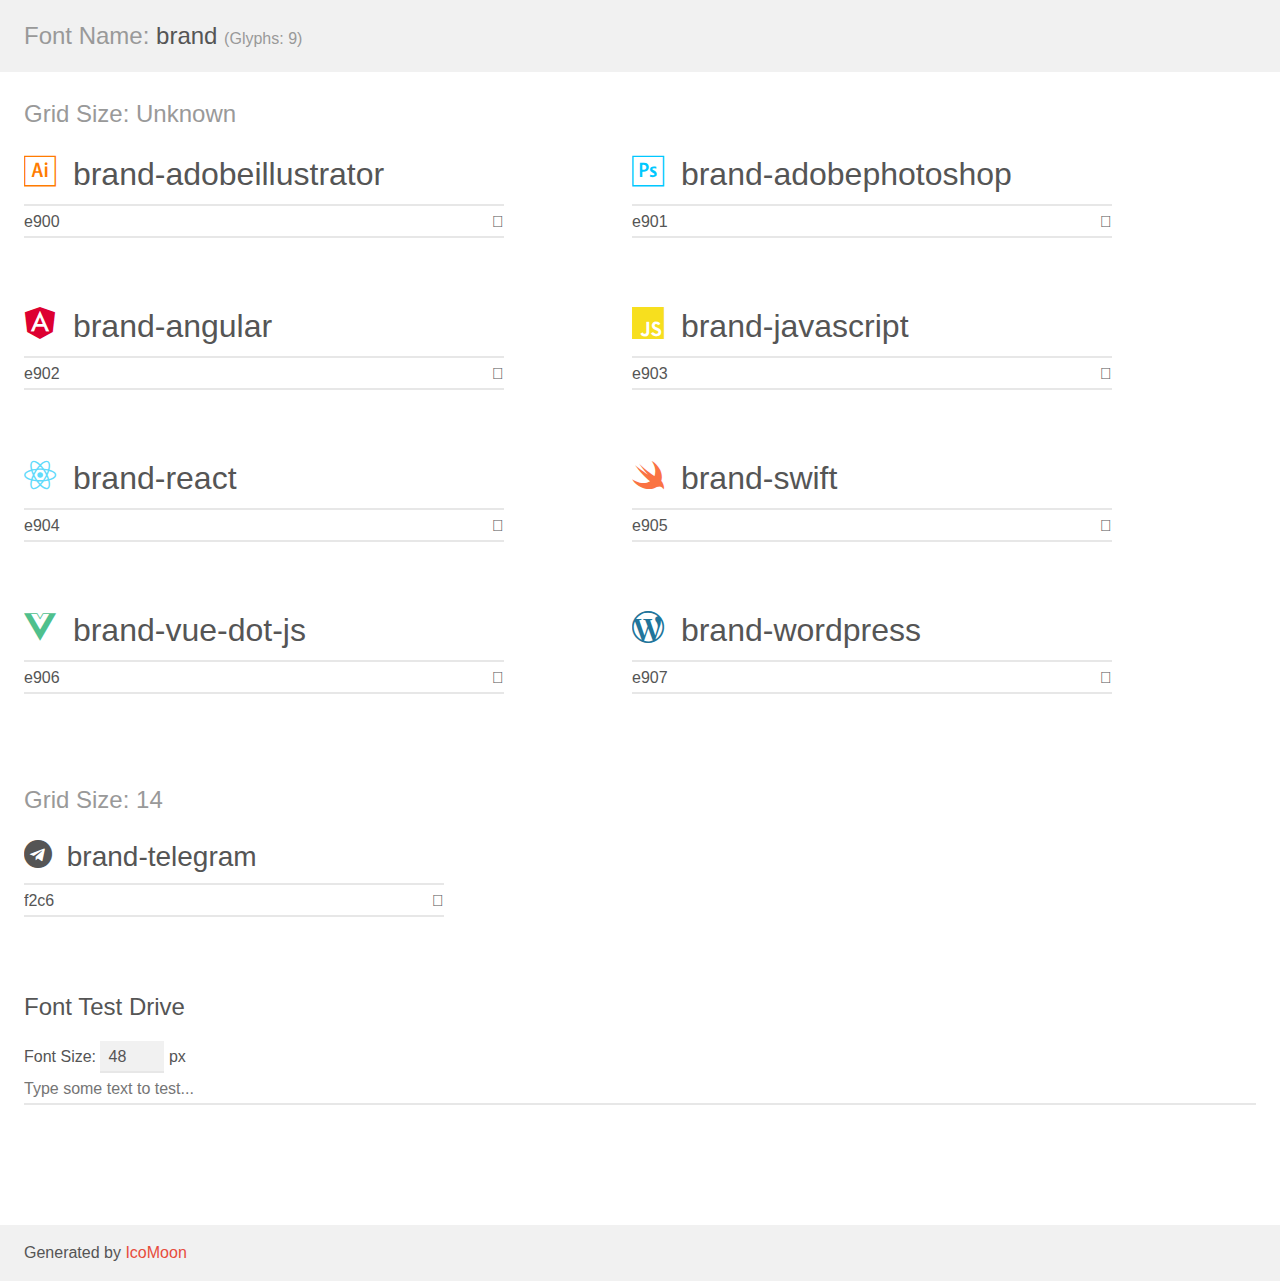
<file: site_constructor/static/site_constructor/fonts/brand/demo.html>
<!doctype html>
<html>
<head>
    <meta charset="utf-8">
    <title>IcoMoon Demo</title>
    <meta name="description" content="An Icon Font Generated By IcoMoon.io">
    <meta name="viewport" content="width=device-width, initial-scale=1">
    <link rel="stylesheet" href="demo-files/demo.css">
    <link rel="stylesheet" href="style.css"></head>
<body>
    <div class="bgc1 clearfix">
        <h1 class="mhmm mvm"><span class="fgc1">Font Name:</span> brand <small class="fgc1">(Glyphs:&nbsp;9)</small></h1>
    </div>
    <div class="clearfix mhl ptl">
        <h1 class="mvm mtn fgc1">Grid Size: Unknown</h1>
        <div class="glyph fs1">
            <div class="clearfix bshadow0 pbs">
                <span class="brand-adobeillustrator"></span>
                <span class="mls"> brand-adobeillustrator</span>
            </div>
            <fieldset class="fs0 size1of1 clearfix hidden-false">
                <input type="text" readonly value="e900" class="unit size1of2" />
                <input type="text" maxlength="1" readonly value="&#xe900;" class="unitRight size1of2 talign-right" />
            </fieldset>
            <div class="fs0 bshadow0 clearfix hidden-true">
                <span class="unit pvs fgc1">liga: </span>
                <input type="text" readonly value="" class="liga unitRight" />
            </div>
        </div>
        <div class="glyph fs1">
            <div class="clearfix bshadow0 pbs">
                <span class="brand-adobephotoshop"></span>
                <span class="mls"> brand-adobephotoshop</span>
            </div>
            <fieldset class="fs0 size1of1 clearfix hidden-false">
                <input type="text" readonly value="e901" class="unit size1of2" />
                <input type="text" maxlength="1" readonly value="&#xe901;" class="unitRight size1of2 talign-right" />
            </fieldset>
            <div class="fs0 bshadow0 clearfix hidden-true">
                <span class="unit pvs fgc1">liga: </span>
                <input type="text" readonly value="" class="liga unitRight" />
            </div>
        </div>
        <div class="glyph fs1">
            <div class="clearfix bshadow0 pbs">
                <span class="brand-angular"></span>
                <span class="mls"> brand-angular</span>
            </div>
            <fieldset class="fs0 size1of1 clearfix hidden-false">
                <input type="text" readonly value="e902" class="unit size1of2" />
                <input type="text" maxlength="1" readonly value="&#xe902;" class="unitRight size1of2 talign-right" />
            </fieldset>
            <div class="fs0 bshadow0 clearfix hidden-true">
                <span class="unit pvs fgc1">liga: </span>
                <input type="text" readonly value="" class="liga unitRight" />
            </div>
        </div>
        <div class="glyph fs1">
            <div class="clearfix bshadow0 pbs">
                <span class="brand-javascript"></span>
                <span class="mls"> brand-javascript</span>
            </div>
            <fieldset class="fs0 size1of1 clearfix hidden-false">
                <input type="text" readonly value="e903" class="unit size1of2" />
                <input type="text" maxlength="1" readonly value="&#xe903;" class="unitRight size1of2 talign-right" />
            </fieldset>
            <div class="fs0 bshadow0 clearfix hidden-true">
                <span class="unit pvs fgc1">liga: </span>
                <input type="text" readonly value="" class="liga unitRight" />
            </div>
        </div>
        <div class="glyph fs1">
            <div class="clearfix bshadow0 pbs">
                <span class="brand-react"></span>
                <span class="mls"> brand-react</span>
            </div>
            <fieldset class="fs0 size1of1 clearfix hidden-false">
                <input type="text" readonly value="e904" class="unit size1of2" />
                <input type="text" maxlength="1" readonly value="&#xe904;" class="unitRight size1of2 talign-right" />
            </fieldset>
            <div class="fs0 bshadow0 clearfix hidden-true">
                <span class="unit pvs fgc1">liga: </span>
                <input type="text" readonly value="" class="liga unitRight" />
            </div>
        </div>
        <div class="glyph fs1">
            <div class="clearfix bshadow0 pbs">
                <span class="brand-swift"></span>
                <span class="mls"> brand-swift</span>
            </div>
            <fieldset class="fs0 size1of1 clearfix hidden-false">
                <input type="text" readonly value="e905" class="unit size1of2" />
                <input type="text" maxlength="1" readonly value="&#xe905;" class="unitRight size1of2 talign-right" />
            </fieldset>
            <div class="fs0 bshadow0 clearfix hidden-true">
                <span class="unit pvs fgc1">liga: </span>
                <input type="text" readonly value="" class="liga unitRight" />
            </div>
        </div>
        <div class="glyph fs1">
            <div class="clearfix bshadow0 pbs">
                <span class="brand-vue-dot-js"></span>
                <span class="mls"> brand-vue-dot-js</span>
            </div>
            <fieldset class="fs0 size1of1 clearfix hidden-false">
                <input type="text" readonly value="e906" class="unit size1of2" />
                <input type="text" maxlength="1" readonly value="&#xe906;" class="unitRight size1of2 talign-right" />
            </fieldset>
            <div class="fs0 bshadow0 clearfix hidden-true">
                <span class="unit pvs fgc1">liga: </span>
                <input type="text" readonly value="" class="liga unitRight" />
            </div>
        </div>
        <div class="glyph fs1">
            <div class="clearfix bshadow0 pbs">
                <span class="brand-wordpress"></span>
                <span class="mls"> brand-wordpress</span>
            </div>
            <fieldset class="fs0 size1of1 clearfix hidden-false">
                <input type="text" readonly value="e907" class="unit size1of2" />
                <input type="text" maxlength="1" readonly value="&#xe907;" class="unitRight size1of2 talign-right" />
            </fieldset>
            <div class="fs0 bshadow0 clearfix hidden-true">
                <span class="unit pvs fgc1">liga: </span>
                <input type="text" readonly value="" class="liga unitRight" />
            </div>
        </div>
    </div>
    <div class="clearfix mhl ptl">
        <h1 class="mvm mtn fgc1">Grid Size: 14</h1>
        <div class="glyph fs2">
            <div class="clearfix bshadow0 pbs">
                <span class="brand-telegram"></span>
                <span class="mls"> brand-telegram</span>
            </div>
            <fieldset class="fs0 size1of1 clearfix hidden-false">
                <input type="text" readonly value="f2c6" class="unit size1of2" />
                <input type="text" maxlength="1" readonly value="&#xf2c6;" class="unitRight size1of2 talign-right" />
            </fieldset>
            <div class="fs0 bshadow0 clearfix hidden-true">
                <span class="unit pvs fgc1">liga: </span>
                <input type="text" readonly value="" class="liga unitRight" />
            </div>
        </div>
    </div>

    <!--[if gt IE 8]><!-->
    <div class="mhl clearfix mbl">
        <h1>Font Test Drive</h1>
        <label>
            Font Size: <input id="fontSize" type="number" class="textbox0 mbm"
            min="8" value="48" />
            px
        </label>
        <input id="testText" type="text" class="phl size1of1 mvl"
        placeholder="Type some text to test..." value=""/>
        <div id="testDrive" class="brand-" style="font-family: brand">&nbsp;
        </div>
    </div>
    <!--<![endif]-->
    <div class="bgc1 clearfix">
        <p class="mhl">Generated by <a href="https://icomoon.io/app">IcoMoon</a></p>
    </div>

    <script src="demo-files/demo.js"></script>
</body>
</html>
</file>
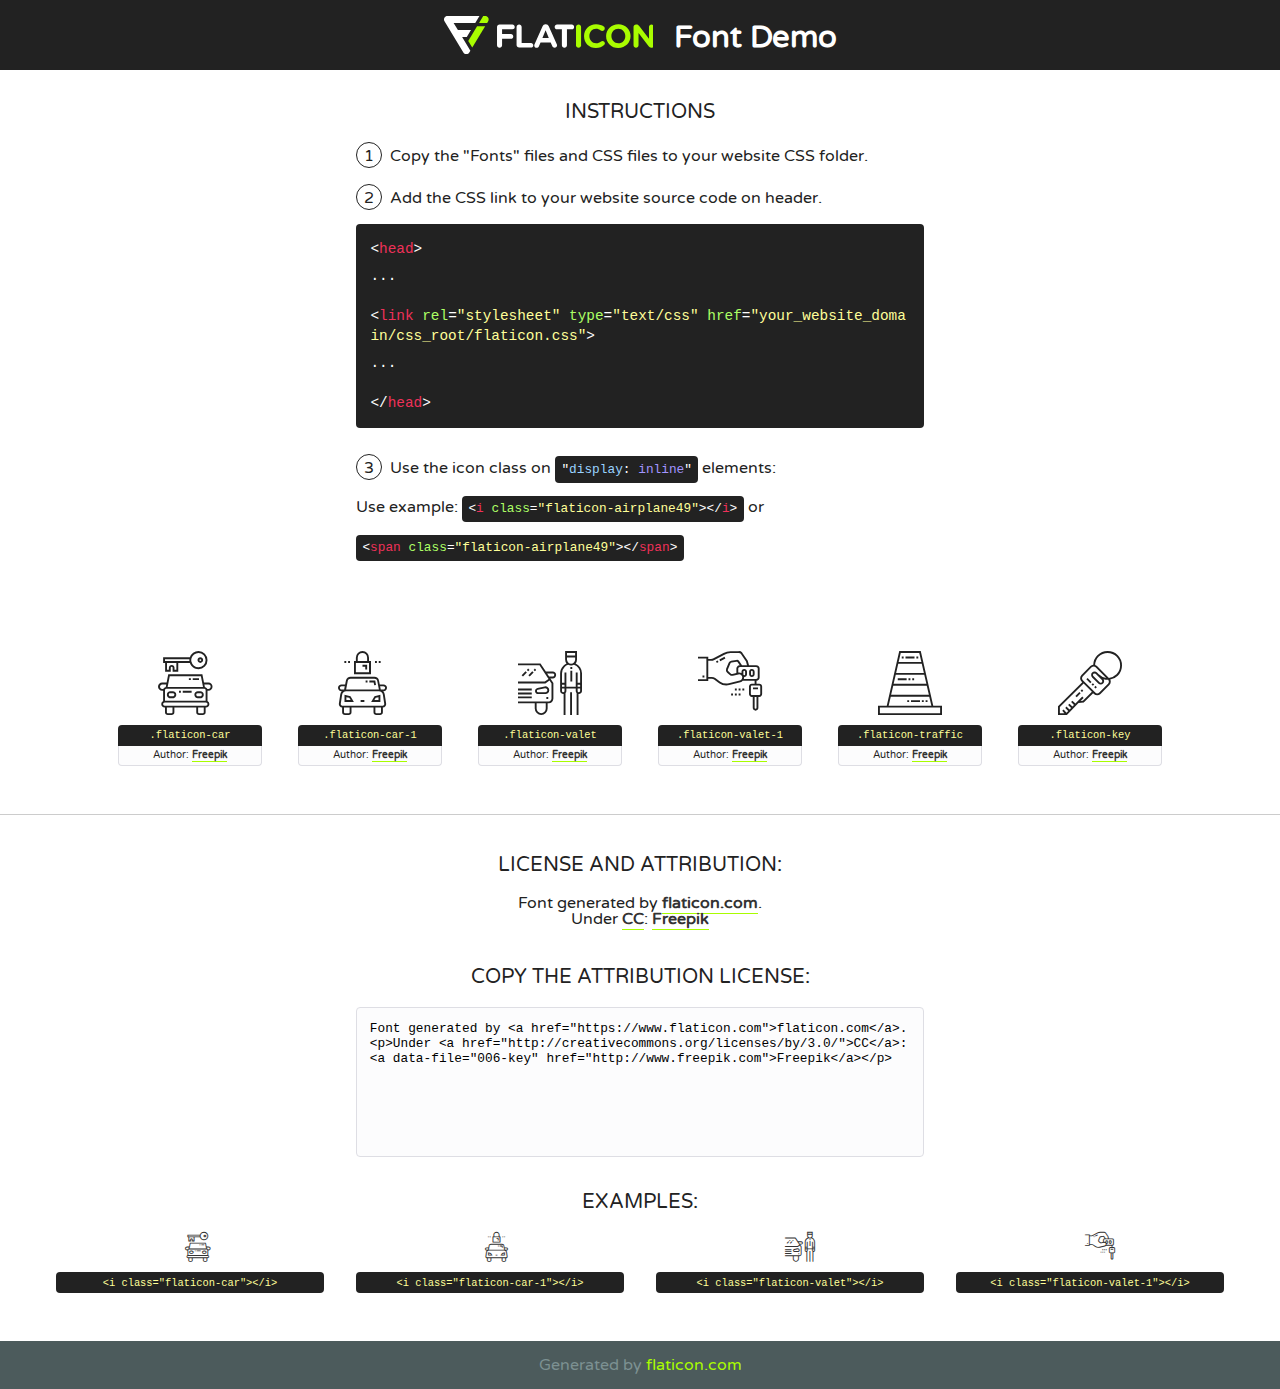
<file: site_constructor/static/site_constructor/fonts/flaticon-2/font/flaticon.html>
<!DOCTYPE html>
<!--
  Flaticon icon font: Flaticon
  Creation date: 18/07/2019 07:36
-->
<html>
<!DOCTYPE html>
<html>

<head>
    <title>Flaticon WebFont</title>
    <link href="http://fonts.googleapis.com/css?family=Varela+Round" rel="stylesheet" type="text/css" />
    <link rel="stylesheet" type="text/css" href="flaticon.css">
    <meta charset="UTF-8">
    <style>
    html, body, div, span, applet, object, iframe,
    h1, h2, h3, h4, h5, h6, p, blockquote, pre,
    a, abbr, acronym, address, big, cite, code,
    del, dfn, em, img, ins, kbd, q, s, samp,
    small, strike, strong, sub, sup, tt, var,
    b, u, i, center,
    dl, dt, dd, ol, ul, li,
    fieldset, form, label, legend,
    table, caption, tbody, tfoot, thead, tr, th, td,
    article, aside, canvas, details, embed, 
    figure, figcaption, footer, header, hgroup, 
    menu, nav, output, ruby, section, summary,
    time, mark, audio, video {
        margin: 0;
        padding: 0;
        border: 0;
        font-size: 100%;
        font: inherit;
        vertical-align: baseline;
    }
    /* HTML5 display-role reset for older browsers */
    article, aside, details, figcaption, figure, 
    footer, header, hgroup, menu, nav, section {
        display: block;
    }
    body {
        line-height: 1;
    }
    ol, ul {
        list-style: none;
    }
    blockquote, q {
        quotes: none;
    }
    blockquote:before, blockquote:after,
    q:before, q:after {
        content: '';
        content: none;
    }
    table {
        border-collapse: collapse;
        border-spacing: 0;
    }
    body {
        font-family: 'Varela Round', Helvetica, Arial, sans-serif;
        font-size: 16px;
        color: #222;
    }
    a {
        color: #333;
        border-bottom: 1px solid #a9fd00;
        font-weight: bold;
        text-decoration: none;
    }
    * {
        -moz-box-sizing: border-box;
        -webkit-box-sizing: border-box;
        box-sizing: border-box;
        margin: 0;
        padding: 0;
    }
    [class^="flaticon-"]:before, [class*=" flaticon-"]:before, [class^="flaticon-"]:after, [class*=" flaticon-"]:after {
        font-family: Flaticon;
        font-size: 30px;
        font-style: normal;
        margin-left: 20px;
        color: #333;
    }
    .wrapper {
        max-width: 600px;
        margin: auto;
        padding: 0 1em;
    }
    .title {
        font-size: 1.25em;
        text-align: center;
        margin-bottom: 1em;
        text-transform: uppercase;
    }
    header {
        text-align: center;
        background-color: #222;
        color: #fff;
        padding: 1em;
    }
    header .logo {
        width: 210px;
        height: 38px;
        display: inline-block;
        vertical-align: middle;
        margin-right: 1em;
        border: none;
    }
    header strong {
        font-size: 1.95em;
        font-weight: bold;
        vertical-align: middle;
        margin-top: 5px;
        display: inline-block;
    }
    .demo {
        margin: 2em auto;
        line-height: 1.25em;
    }
    .demo ul li {
        margin-bottom: 1em;
    }
    .demo ul li .num {
        color: #222;
        border-radius: 20px;
        display: inline-block;
        width: 26px;
        padding: 3px;
        height: 26px;
        text-align: center;
        margin-right: 0.5em;
        border: 1px solid #222;
    }
    .demo ul li code {
        background-color: #222;
        border-radius: 4px;
        padding: 0.25em 0.5em;
        display: inline-block;
        color: #fff;
        font-family: Consolas,Monaco,Lucida Console,Liberation Mono,DejaVu Sans Mono,Bitstream Vera Sans Mono,Courier New, monospace;
        font-weight: lighter;
        margin-top: 1em;
        font-size: 0.8em;
        word-break: break-all;
    }
    .demo ul li code.big {
        padding: 1em;
        font-size: 0.9em;
    }
    .demo ul li code .red {
        color: #EF3159;
    }
    .demo ul li code .green {
        color: #ACFF65;
    }
    .demo ul li code .yellow {
        color: #FFFF99;
    }
    .demo ul li code .blue {
        color: #99D3FF;
    }
    .demo ul li code .purple {
        color: #A295FF;
    }
    .demo ul li code .dots {
        margin-top: 0.5em;
        display: block;
    }
    #glyphs {
        border-bottom: 1px solid #ccc;
        padding: 2em 0;
        text-align: center;
    }
    .glyph {
        display: inline-block;
        width: 9em;
        margin: 1em;
        text-align: center;
        vertical-align: top;
        background: #FFF;
    }
    .glyph .glyph-icon {
        padding: 10px;
        display: block;
        font-family:"Flaticon";
        font-size: 64px;
        line-height: 1;
    }
    .glyph .glyph-icon:before {
        font-size: 64px;
        color: #222;
        margin-left: 0;
    }
    .class-name {
        font-size: 0.65em;
        background-color: #222;
        color: #fff;
        border-radius: 4px 4px 0 0;
        padding: 0.5em;
        color: #FFFF99;
        font-family: Consolas,Monaco,Lucida Console,Liberation Mono,DejaVu Sans Mono,Bitstream Vera Sans Mono,Courier New, monospace;
    }
    .author-name {
        font-size: 0.6em;
        background-color: #fcfcfd;
        border: 1px solid #DEDEE4;
        border-top: 0;
        border-radius: 0 0 4px 4px;
        padding: 0.5em;
    }
    .class-name:last-child {
        font-size: 10px;
        color:#888;
    }
    .class-name:last-child a {
        font-size: 10px;
        color:#555;
    }
    .class-name:last-child a:hover {
        color:#a9fd00;
    }
    .glyph > input {
        display: block;
        width: 100px;
        margin: 5px auto;
        text-align: center;
        font-size: 12px;
        cursor: text;
    }
    .glyph > input.icon-input {
        font-family:"Flaticon";
        font-size: 16px;
        margin-bottom: 10px;
    }
    .attribution .title {
        margin-top: 2em;
    }
    .attribution textarea {
        background-color: #fcfcfd;
        padding: 1em;
        border: none;
        box-shadow: none;
        border: 1px solid #DEDEE4;
        border-radius: 4px;
        resize: none;
        width: 100%;
        height: 150px;
        font-size: 0.8em;
        font-family: Consolas,Monaco,Lucida Console,Liberation Mono,DejaVu Sans Mono,Bitstream Vera Sans Mono,Courier New, monospace;
        -webkit-appearance: none;
    }
    .iconsuse {
        margin: 2em auto;
        text-align: center;
        max-width: 1200px;
    }
    .iconsuse:after {
        content: '';
        display: table;
        clear: both;
    }
    .iconsuse .image {
        float: left;
        width: 25%;
        padding: 0 1em;
    }
    .iconsuse .image p {
        margin-bottom: 1em;
    }
    .iconsuse .image span {
        display: block;
        font-size: 0.65em;
        background-color: #222;
        color: #fff;
        border-radius: 4px;
        padding: 0.5em;
        color: #FFFF99;
        margin-top: 1em;
        font-family: Consolas,Monaco,Lucida Console,Liberation Mono,DejaVu Sans Mono,Bitstream Vera Sans Mono,Courier New, monospace;
    }
    #footer {
        text-align: center;
        background-color: #4C5B5C;
        color: #7c9192;
        padding: 1em;
    }
    #footer a {
        border: none;
        color: #a9fd00;
        font-weight: normal;
    }
    @media (max-width: 960px) {
        .iconsuse .image {
            width: 50%;
        }
    }
    @media (max-width: 560px) {
        .iconsuse .image {
            width: 100%;
        }
    }
    </style>
</head>

<body class="characters-off">

    <header>
        <a href="https://www.flaticon.com" target="_blank" class="logo">
            <svg version="1.1" xmlns="http://www.w3.org/2000/svg" xmlns:xlink="http://www.w3.org/1999/xlink" xmlns:a="http://ns.adobe.com/AdobeSVGViewerExtensions/3.0/" viewBox="0 0 560.875 102.036" enable-background="new 0 0 560.875 102.036" xml:space="preserve">
                <defs>
                </defs>
                <g>
                    <g class="letters">
                        <path fill="#ffffff" d="M141.596,29.675c0-3.777,2.985-6.767,6.764-6.767h34.438c3.426,0,6.15,2.728,6.15,6.15
                        c0,3.43-2.724,6.149-6.15,6.149h-27.674v13.091h23.719c3.429,0,6.151,2.724,6.151,6.15c0,3.43-2.723,6.149-6.151,6.149h-23.719
                        v17.574c0,3.773-2.986,6.761-6.764,6.761c-3.779,0-6.764-2.989-6.764-6.761V29.675z"></path>
                        <path fill="#ffffff" d="M193.844,29.149c0-3.781,2.985-6.767,6.764-6.767c3.776,0,6.763,2.985,6.763,6.767v42.957h25.039
                        c3.426,0,6.149,2.726,6.149,6.153c0,3.425-2.723,6.15-6.149,6.15h-31.802c-3.779,0-6.764-2.986-6.764-6.768V29.149z"></path>
                        <path fill="#ffffff" d="M241.891,75.71l21.438-48.407c1.492-3.341,4.215-5.357,7.906-5.357h0.792
                        c3.686,0,6.323,2.017,7.815,5.357l21.439,48.407c0.436,0.967,0.701,1.845,0.701,2.723c0,3.602-2.809,6.501-6.414,6.501
                        c-3.161,0-5.269-1.845-6.499-4.655l-4.132-9.661h-27.059l-4.301,10.102c-1.144,2.631-3.426,4.214-6.237,4.214
                        c-3.517,0-6.24-2.81-6.24-6.325C241.1,77.64,241.451,76.677,241.891,75.71z M279.932,58.666l-8.521-20.297l-8.526,20.297H279.932
                        z"></path>
                        <path fill="#ffffff" d="M314.864,35.387H301.86c-3.429,0-6.239-2.813-6.239-6.238c0-3.429,2.811-6.24,6.239-6.24h39.533
                        c3.426,0,6.237,2.811,6.237,6.24c0,3.425-2.811,6.238-6.237,6.238h-13.001v42.785c0,3.773-2.99,6.761-6.764,6.761
                        c-3.779,0-6.764-2.989-6.764-6.761V35.387z"></path>
                        <path fill="#A9FD00" d="M352.615,29.149c0-3.781,2.985-6.767,6.767-6.767c3.774,0,6.761,2.985,6.761,6.767v49.024
                        c0,3.773-2.987,6.761-6.761,6.761c-3.781,0-6.767-2.989-6.767-6.761V29.149z"></path>
                        <path fill="#A9FD00" d="M374.132,53.836v-0.179c0-17.481,13.178-31.801,32.065-31.801c9.22,0,15.459,2.458,20.557,6.238
                        c1.402,1.054,2.637,2.985,2.637,5.357c0,3.692-2.985,6.59-6.681,6.59c-1.845,0-3.071-0.702-4.044-1.319
                        c-3.776-2.813-7.729-4.393-12.562-4.393c-10.364,0-17.831,8.611-17.831,19.154v0.173c0,10.542,7.291,19.329,17.831,19.329
                        c5.715,0,9.492-1.756,13.359-4.834c1.049-0.874,2.458-1.491,4.039-1.491c3.429,0,6.325,2.813,6.325,6.236
                        c0,2.106-1.056,3.78-2.282,4.834c-5.539,4.834-12.036,7.733-21.878,7.733C387.572,85.464,374.132,71.493,374.132,53.836z"></path>
                        <path fill="#A9FD00" d="M433.009,53.836v-0.179c0-17.481,13.79-31.801,32.766-31.801c18.981,0,32.592,14.143,32.592,31.628v0.173
                        c0,17.483-13.785,31.807-32.769,31.807C446.625,85.464,433.009,71.32,433.009,53.836z M484.224,53.836v-0.179
                        c0-10.539-7.725-19.326-18.626-19.326c-10.893,0-18.449,8.611-18.449,19.154v0.173c0,10.542,7.73,19.329,18.626,19.329
                        C476.676,72.986,484.224,64.378,484.224,53.836z"></path>
                        <path fill="#A9FD00" d="M506.233,29.321c0-3.774,2.99-6.763,6.767-6.763h1.401c3.252,0,5.183,1.583,7.029,3.953l26.093,34.265
                        V29.059c0-3.692,2.99-6.677,6.681-6.677c3.683,0,6.671,2.985,6.671,6.677v48.934c0,3.78-2.987,6.765-6.764,6.765h-0.436
                        c-3.257,0-5.188-1.581-7.034-3.953l-27.056-35.492v32.944c0,3.687-2.985,6.676-6.678,6.676c-3.683,0-6.673-2.989-6.673-6.676
                        V29.321z"></path>
                    </g>
                    <g class="insignia">
                        <path fill="#ffffff" d="M48.372,56.137h12.517l11.156-18.537H37.186L25.688,18.539h57.825L94.668,0H9.271
                        C5.925,0,2.842,1.801,1.198,4.716c-1.644,2.907-1.593,6.482,0.134,9.343l50.38,83.501c1.678,2.781,4.689,4.476,7.938,4.476
                        c3.246,0,6.257-1.695,7.935-4.476l2.898-4.804L48.372,56.137z"></path>
                        <g class="i">
                            <path fill="#A9FD00" d="M93.575,18.539h0.031v0.004l21.652,0.004l2.705-4.488c1.727-2.861,1.778-6.436,0.133-9.343
                            C116.454,1.801,113.371,0,110.026,0h-5.294L93.575,18.539z"></path>
                            <polygon fill="#A9FD00" points="88.291,27.356 64.725,66.486 75.519,84.404 109.942,27.356"></polygon>
                        </g>
                    </g>
                </g>
            </svg>
        </a>
        <strong>Font Demo</strong>
    </header>


    <section class="demo wrapper">

        <p class="title">Instructions</p>

        <ul>
            <li>
                <span class="num">1</span>Copy the "Fonts" files and CSS files to your website CSS folder.
            </li>
            <li>
                <span class="num">2</span>Add the CSS link to your website source code on header.
                <code class="big">
                    &lt;<span class="red">head</span>&gt;
                    <br/><span class="dots">...</span>
                    <br/>&lt;<span class="red">link</span> <span class="green">rel</span>=<span class="yellow">"stylesheet"</span> <span class="green">type</span>=<span class="yellow">"text/css"</span> <span class="green">href</span>=<span class="yellow">"your_website_domain/css_root/flaticon.css"</span>&gt;
                    <br/><span class="dots">...</span>
                    <br/>&lt;/<span class="red">head</span>&gt;
                </code>
            </li>

            <li>
                <p>
                    <span class="num">3</span>Use the icon class on <code>"<span class="blue">display</span>:<span class="purple"> inline</span>"</code> elements:
                    <br />
                    Use example: <code>&lt;<span class="red">i</span> <span class="green">class</span>=<span class="yellow">&quot;flaticon-airplane49&quot;</span>&gt;&lt;/<span class="red">i</span>&gt;</code> or <code>&lt;<span class="red">span</span> <span class="green">class</span>=<span class="yellow">&quot;flaticon-airplane49&quot;</span>&gt;&lt;/<span class="red">span</span>&gt;</code>
            </li>
        </ul>

    </section>




   <section id="glyphs">          
    
      
        <div class="glyph"><div class="glyph-icon flaticon-car"></div>
            <div class="class-name">.flaticon-car</div>
            <div class="author-name">Author: <a data-file="001-car" href="http://www.freepik.com">Freepik</a> </div> 
        </div>        
        
        <div class="glyph"><div class="glyph-icon flaticon-car-1"></div>
            <div class="class-name">.flaticon-car-1</div>
            <div class="author-name">Author: <a data-file="002-car-1" href="http://www.freepik.com">Freepik</a> </div> 
        </div>        
        
        <div class="glyph"><div class="glyph-icon flaticon-valet"></div>
            <div class="class-name">.flaticon-valet</div>
            <div class="author-name">Author: <a data-file="003-valet" href="http://www.freepik.com">Freepik</a> </div> 
        </div>        
        
        <div class="glyph"><div class="glyph-icon flaticon-valet-1"></div>
            <div class="class-name">.flaticon-valet-1</div>
            <div class="author-name">Author: <a data-file="004-valet-1" href="http://www.freepik.com">Freepik</a> </div> 
        </div>        
        
        <div class="glyph"><div class="glyph-icon flaticon-traffic"></div>
            <div class="class-name">.flaticon-traffic</div>
            <div class="author-name">Author: <a data-file="005-traffic" href="http://www.freepik.com">Freepik</a> </div> 
        </div>        
        
        <div class="glyph"><div class="glyph-icon flaticon-key"></div>
            <div class="class-name">.flaticon-key</div>
            <div class="author-name">Author: <a data-file="006-key" href="http://www.freepik.com">Freepik</a> </div> 
        </div>        
        

    </section>



    <section class="attribution wrapper"   style="text-align:center;">

      <div class="title">License and attribution:</div><div class="attrDiv">Font generated by <a href="https://www.flaticon.com">flaticon.com</a>. <div><p>Under <a href="http://creativecommons.org/licenses/by/3.0/">CC</a>: <a data-file="006-key" href="http://www.freepik.com">Freepik</a></p>  </div>
      </div>
      <div class="title">Copy the Attribution License:</div>

    <textarea onclick="this.focus();this.select();">Font generated by &lt;a href=&quot;https://www.flaticon.com&quot;&gt;flaticon.com&lt;/a&gt;. <p>Under <a href="http://creativecommons.org/licenses/by/3.0/">CC</a>: <a data-file="006-key" href="http://www.freepik.com">Freepik</a></p>  
     </textarea>

    </section>

    <section class="iconsuse">

          <div class="title">Examples:</div>            
             
            <div class="image">
                <p>
                    <i class="glyph-icon flaticon-car"></i> 
                    <span>&lt;i class=&quot;flaticon-car&quot;&gt;&lt;/i&gt;</span>
                </p>
            </div>
            
            <div class="image">
                <p>
                    <i class="glyph-icon flaticon-car-1"></i> 
                    <span>&lt;i class=&quot;flaticon-car-1&quot;&gt;&lt;/i&gt;</span>
                </p>
            </div>
            
            <div class="image">
                <p>
                    <i class="glyph-icon flaticon-valet"></i> 
                    <span>&lt;i class=&quot;flaticon-valet&quot;&gt;&lt;/i&gt;</span>
                </p>
            </div>
            
            <div class="image">
                <p>
                    <i class="glyph-icon flaticon-valet-1"></i> 
                    <span>&lt;i class=&quot;flaticon-valet-1&quot;&gt;&lt;/i&gt;</span>
                </p>
            </div>
                       
        </div>
                            
    </section>

<div id="footer">
    <div>Generated by <a href="https://www.flaticon.com">flaticon.com</a>
    </div>
</div>



</body>
</html>
</file>
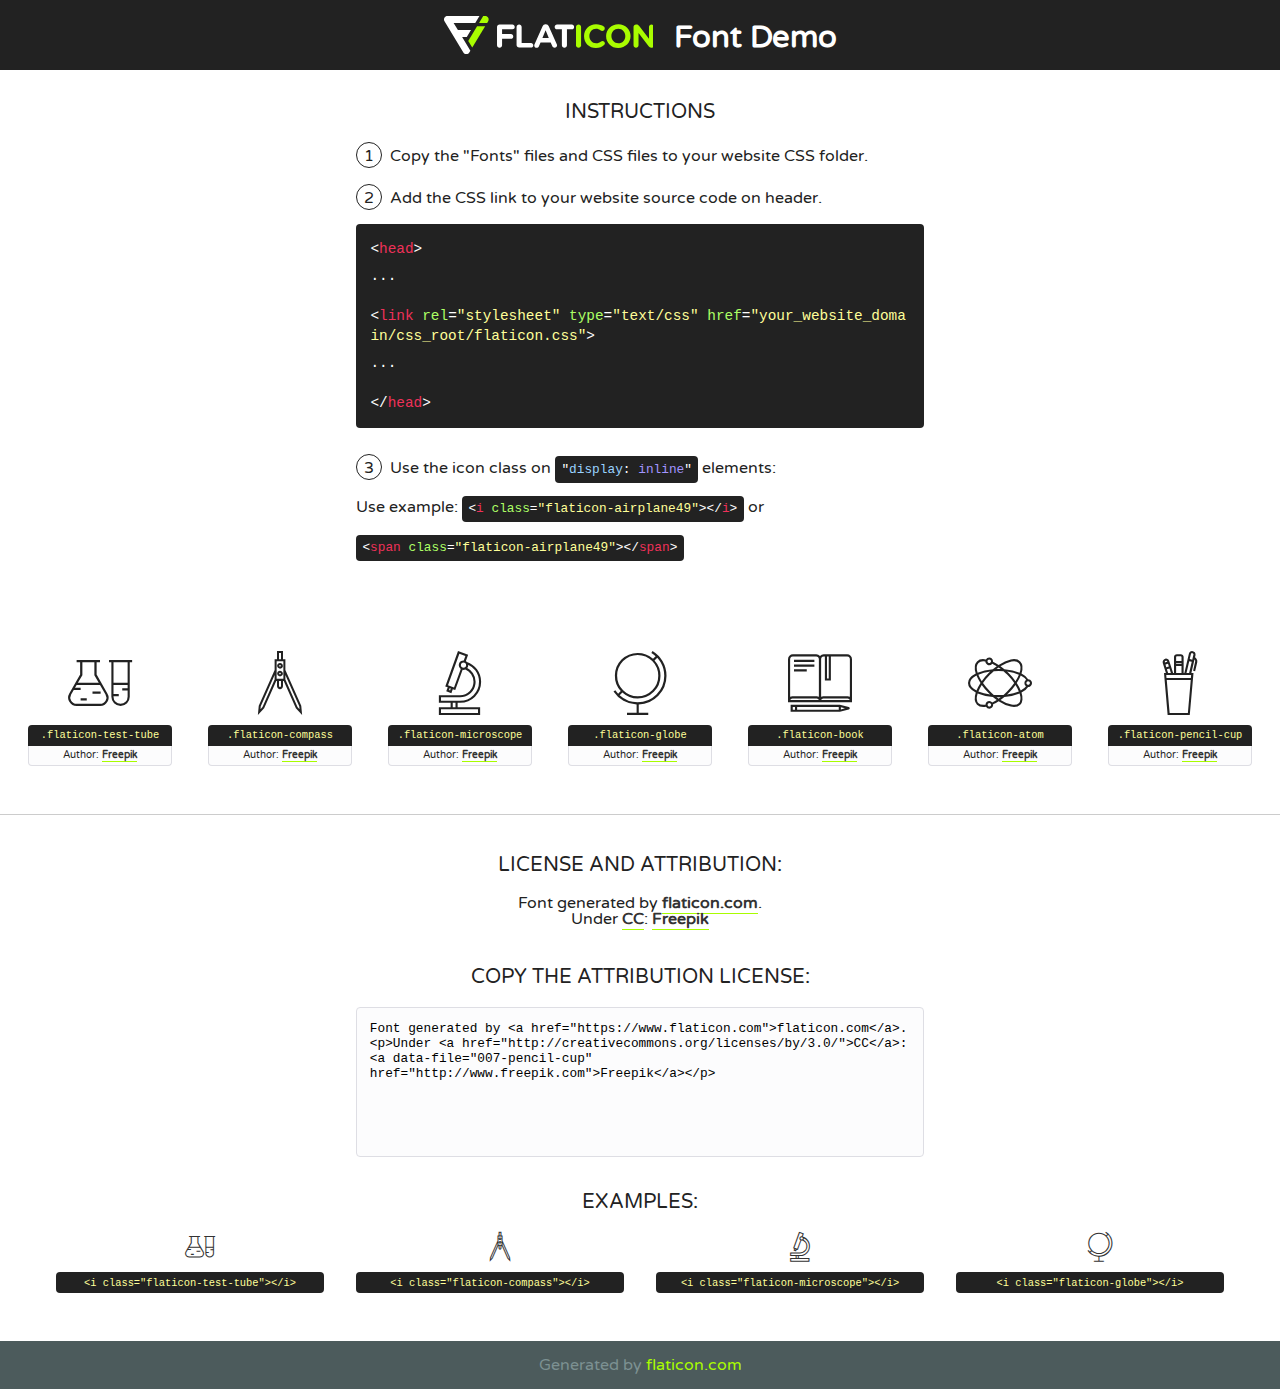
<file: site_constructor/static/site_constructor/fonts/flaticon/font/flaticon.html>
<!DOCTYPE html>
<!--
  Flaticon icon font: Flaticon
  Creation date: 19/06/2020 04:39
-->
<html>
<!DOCTYPE html>
<html>

<head>
    <title>Flaticon WebFont</title>
    <link href="http://fonts.googleapis.com/css?family=Varela+Round" rel="stylesheet" type="text/css" />
    <link rel="stylesheet" type="text/css" href="flaticon.css">
    <meta charset="UTF-8">
    <style>
    html, body, div, span, applet, object, iframe,
    h1, h2, h3, h4, h5, h6, p, blockquote, pre,
    a, abbr, acronym, address, big, cite, code,
    del, dfn, em, img, ins, kbd, q, s, samp,
    small, strike, strong, sub, sup, tt, var,
    b, u, i, center,
    dl, dt, dd, ol, ul, li,
    fieldset, form, label, legend,
    table, caption, tbody, tfoot, thead, tr, th, td,
    article, aside, canvas, details, embed, 
    figure, figcaption, footer, header, hgroup, 
    menu, nav, output, ruby, section, summary,
    time, mark, audio, video {
        margin: 0;
        padding: 0;
        border: 0;
        font-size: 100%;
        font: inherit;
        vertical-align: baseline;
    }
    /* HTML5 display-role reset for older browsers */
    article, aside, details, figcaption, figure, 
    footer, header, hgroup, menu, nav, section {
        display: block;
    }
    body {
        line-height: 1;
    }
    ol, ul {
        list-style: none;
    }
    blockquote, q {
        quotes: none;
    }
    blockquote:before, blockquote:after,
    q:before, q:after {
        content: '';
        content: none;
    }
    table {
        border-collapse: collapse;
        border-spacing: 0;
    }
    body {
        font-family: 'Varela Round', Helvetica, Arial, sans-serif;
        font-size: 16px;
        color: #222;
    }
    a {
        color: #333;
        border-bottom: 1px solid #a9fd00;
        font-weight: bold;
        text-decoration: none;
    }
    * {
        -moz-box-sizing: border-box;
        -webkit-box-sizing: border-box;
        box-sizing: border-box;
        margin: 0;
        padding: 0;
    }
    [class^="flaticon-"]:before, [class*=" flaticon-"]:before, [class^="flaticon-"]:after, [class*=" flaticon-"]:after {
        font-family: Flaticon;
        font-size: 30px;
        font-style: normal;
        margin-left: 20px;
        color: #333;
    }
    .wrapper {
        max-width: 600px;
        margin: auto;
        padding: 0 1em;
    }
    .title {
        font-size: 1.25em;
        text-align: center;
        margin-bottom: 1em;
        text-transform: uppercase;
    }
    header {
        text-align: center;
        background-color: #222;
        color: #fff;
        padding: 1em;
    }
    header .logo {
        width: 210px;
        height: 38px;
        display: inline-block;
        vertical-align: middle;
        margin-right: 1em;
        border: none;
    }
    header strong {
        font-size: 1.95em;
        font-weight: bold;
        vertical-align: middle;
        margin-top: 5px;
        display: inline-block;
    }
    .demo {
        margin: 2em auto;
        line-height: 1.25em;
    }
    .demo ul li {
        margin-bottom: 1em;
    }
    .demo ul li .num {
        color: #222;
        border-radius: 20px;
        display: inline-block;
        width: 26px;
        padding: 3px;
        height: 26px;
        text-align: center;
        margin-right: 0.5em;
        border: 1px solid #222;
    }
    .demo ul li code {
        background-color: #222;
        border-radius: 4px;
        padding: 0.25em 0.5em;
        display: inline-block;
        color: #fff;
        font-family: Consolas,Monaco,Lucida Console,Liberation Mono,DejaVu Sans Mono,Bitstream Vera Sans Mono,Courier New, monospace;
        font-weight: lighter;
        margin-top: 1em;
        font-size: 0.8em;
        word-break: break-all;
    }
    .demo ul li code.big {
        padding: 1em;
        font-size: 0.9em;
    }
    .demo ul li code .red {
        color: #EF3159;
    }
    .demo ul li code .green {
        color: #ACFF65;
    }
    .demo ul li code .yellow {
        color: #FFFF99;
    }
    .demo ul li code .blue {
        color: #99D3FF;
    }
    .demo ul li code .purple {
        color: #A295FF;
    }
    .demo ul li code .dots {
        margin-top: 0.5em;
        display: block;
    }
    #glyphs {
        border-bottom: 1px solid #ccc;
        padding: 2em 0;
        text-align: center;
    }
    .glyph {
        display: inline-block;
        width: 9em;
        margin: 1em;
        text-align: center;
        vertical-align: top;
        background: #FFF;
    }
    .glyph .glyph-icon {
        padding: 10px;
        display: block;
        font-family:"Flaticon";
        font-size: 64px;
        line-height: 1;
    }
    .glyph .glyph-icon:before {
        font-size: 64px;
        color: #222;
        margin-left: 0;
    }
    .class-name {
        font-size: 0.65em;
        background-color: #222;
        color: #fff;
        border-radius: 4px 4px 0 0;
        padding: 0.5em;
        color: #FFFF99;
        font-family: Consolas,Monaco,Lucida Console,Liberation Mono,DejaVu Sans Mono,Bitstream Vera Sans Mono,Courier New, monospace;
    }
    .author-name {
        font-size: 0.6em;
        background-color: #fcfcfd;
        border: 1px solid #DEDEE4;
        border-top: 0;
        border-radius: 0 0 4px 4px;
        padding: 0.5em;
    }
    .class-name:last-child {
        font-size: 10px;
        color:#888;
    }
    .class-name:last-child a {
        font-size: 10px;
        color:#555;
    }
    .class-name:last-child a:hover {
        color:#a9fd00;
    }
    .glyph > input {
        display: block;
        width: 100px;
        margin: 5px auto;
        text-align: center;
        font-size: 12px;
        cursor: text;
    }
    .glyph > input.icon-input {
        font-family:"Flaticon";
        font-size: 16px;
        margin-bottom: 10px;
    }
    .attribution .title {
        margin-top: 2em;
    }
    .attribution textarea {
        background-color: #fcfcfd;
        padding: 1em;
        border: none;
        box-shadow: none;
        border: 1px solid #DEDEE4;
        border-radius: 4px;
        resize: none;
        width: 100%;
        height: 150px;
        font-size: 0.8em;
        font-family: Consolas,Monaco,Lucida Console,Liberation Mono,DejaVu Sans Mono,Bitstream Vera Sans Mono,Courier New, monospace;
        -webkit-appearance: none;
    }
    .iconsuse {
        margin: 2em auto;
        text-align: center;
        max-width: 1200px;
    }
    .iconsuse:after {
        content: '';
        display: table;
        clear: both;
    }
    .iconsuse .image {
        float: left;
        width: 25%;
        padding: 0 1em;
    }
    .iconsuse .image p {
        margin-bottom: 1em;
    }
    .iconsuse .image span {
        display: block;
        font-size: 0.65em;
        background-color: #222;
        color: #fff;
        border-radius: 4px;
        padding: 0.5em;
        color: #FFFF99;
        margin-top: 1em;
        font-family: Consolas,Monaco,Lucida Console,Liberation Mono,DejaVu Sans Mono,Bitstream Vera Sans Mono,Courier New, monospace;
    }
    #footer {
        text-align: center;
        background-color: #4C5B5C;
        color: #7c9192;
        padding: 1em;
    }
    #footer a {
        border: none;
        color: #a9fd00;
        font-weight: normal;
    }
    @media (max-width: 960px) {
        .iconsuse .image {
            width: 50%;
        }
    }
    @media (max-width: 560px) {
        .iconsuse .image {
            width: 100%;
        }
    }
    </style>
</head>

<body class="characters-off">

    <header>
        <a href="https://www.flaticon.com" target="_blank" class="logo">
            <svg version="1.1" xmlns="http://www.w3.org/2000/svg" xmlns:xlink="http://www.w3.org/1999/xlink" xmlns:a="http://ns.adobe.com/AdobeSVGViewerExtensions/3.0/" viewBox="0 0 560.875 102.036" enable-background="new 0 0 560.875 102.036" xml:space="preserve">
                <defs>
                </defs>
                <g>
                    <g class="letters">
                        <path fill="#ffffff" d="M141.596,29.675c0-3.777,2.985-6.767,6.764-6.767h34.438c3.426,0,6.15,2.728,6.15,6.15
                        c0,3.43-2.724,6.149-6.15,6.149h-27.674v13.091h23.719c3.429,0,6.151,2.724,6.151,6.15c0,3.43-2.723,6.149-6.151,6.149h-23.719
                        v17.574c0,3.773-2.986,6.761-6.764,6.761c-3.779,0-6.764-2.989-6.764-6.761V29.675z"></path>
                        <path fill="#ffffff" d="M193.844,29.149c0-3.781,2.985-6.767,6.764-6.767c3.776,0,6.763,2.985,6.763,6.767v42.957h25.039
                        c3.426,0,6.149,2.726,6.149,6.153c0,3.425-2.723,6.15-6.149,6.15h-31.802c-3.779,0-6.764-2.986-6.764-6.768V29.149z"></path>
                        <path fill="#ffffff" d="M241.891,75.71l21.438-48.407c1.492-3.341,4.215-5.357,7.906-5.357h0.792
                        c3.686,0,6.323,2.017,7.815,5.357l21.439,48.407c0.436,0.967,0.701,1.845,0.701,2.723c0,3.602-2.809,6.501-6.414,6.501
                        c-3.161,0-5.269-1.845-6.499-4.655l-4.132-9.661h-27.059l-4.301,10.102c-1.144,2.631-3.426,4.214-6.237,4.214
                        c-3.517,0-6.24-2.81-6.24-6.325C241.1,77.64,241.451,76.677,241.891,75.71z M279.932,58.666l-8.521-20.297l-8.526,20.297H279.932
                        z"></path>
                        <path fill="#ffffff" d="M314.864,35.387H301.86c-3.429,0-6.239-2.813-6.239-6.238c0-3.429,2.811-6.24,6.239-6.24h39.533
                        c3.426,0,6.237,2.811,6.237,6.24c0,3.425-2.811,6.238-6.237,6.238h-13.001v42.785c0,3.773-2.99,6.761-6.764,6.761
                        c-3.779,0-6.764-2.989-6.764-6.761V35.387z"></path>
                        <path fill="#A9FD00" d="M352.615,29.149c0-3.781,2.985-6.767,6.767-6.767c3.774,0,6.761,2.985,6.761,6.767v49.024
                        c0,3.773-2.987,6.761-6.761,6.761c-3.781,0-6.767-2.989-6.767-6.761V29.149z"></path>
                        <path fill="#A9FD00" d="M374.132,53.836v-0.179c0-17.481,13.178-31.801,32.065-31.801c9.22,0,15.459,2.458,20.557,6.238
                        c1.402,1.054,2.637,2.985,2.637,5.357c0,3.692-2.985,6.59-6.681,6.59c-1.845,0-3.071-0.702-4.044-1.319
                        c-3.776-2.813-7.729-4.393-12.562-4.393c-10.364,0-17.831,8.611-17.831,19.154v0.173c0,10.542,7.291,19.329,17.831,19.329
                        c5.715,0,9.492-1.756,13.359-4.834c1.049-0.874,2.458-1.491,4.039-1.491c3.429,0,6.325,2.813,6.325,6.236
                        c0,2.106-1.056,3.78-2.282,4.834c-5.539,4.834-12.036,7.733-21.878,7.733C387.572,85.464,374.132,71.493,374.132,53.836z"></path>
                        <path fill="#A9FD00" d="M433.009,53.836v-0.179c0-17.481,13.79-31.801,32.766-31.801c18.981,0,32.592,14.143,32.592,31.628v0.173
                        c0,17.483-13.785,31.807-32.769,31.807C446.625,85.464,433.009,71.32,433.009,53.836z M484.224,53.836v-0.179
                        c0-10.539-7.725-19.326-18.626-19.326c-10.893,0-18.449,8.611-18.449,19.154v0.173c0,10.542,7.73,19.329,18.626,19.329
                        C476.676,72.986,484.224,64.378,484.224,53.836z"></path>
                        <path fill="#A9FD00" d="M506.233,29.321c0-3.774,2.99-6.763,6.767-6.763h1.401c3.252,0,5.183,1.583,7.029,3.953l26.093,34.265
                        V29.059c0-3.692,2.99-6.677,6.681-6.677c3.683,0,6.671,2.985,6.671,6.677v48.934c0,3.78-2.987,6.765-6.764,6.765h-0.436
                        c-3.257,0-5.188-1.581-7.034-3.953l-27.056-35.492v32.944c0,3.687-2.985,6.676-6.678,6.676c-3.683,0-6.673-2.989-6.673-6.676
                        V29.321z"></path>
                    </g>
                    <g class="insignia">
                        <path fill="#ffffff" d="M48.372,56.137h12.517l11.156-18.537H37.186L25.688,18.539h57.825L94.668,0H9.271
                        C5.925,0,2.842,1.801,1.198,4.716c-1.644,2.907-1.593,6.482,0.134,9.343l50.38,83.501c1.678,2.781,4.689,4.476,7.938,4.476
                        c3.246,0,6.257-1.695,7.935-4.476l2.898-4.804L48.372,56.137z"></path>
                        <g class="i">
                            <path fill="#A9FD00" d="M93.575,18.539h0.031v0.004l21.652,0.004l2.705-4.488c1.727-2.861,1.778-6.436,0.133-9.343
                            C116.454,1.801,113.371,0,110.026,0h-5.294L93.575,18.539z"></path>
                            <polygon fill="#A9FD00" points="88.291,27.356 64.725,66.486 75.519,84.404 109.942,27.356"></polygon>
                        </g>
                    </g>
                </g>
            </svg>
        </a>
        <strong>Font Demo</strong>
    </header>


    <section class="demo wrapper">

        <p class="title">Instructions</p>

        <ul>
            <li>
                <span class="num">1</span>Copy the "Fonts" files and CSS files to your website CSS folder.
            </li>
            <li>
                <span class="num">2</span>Add the CSS link to your website source code on header.
                <code class="big">
                    &lt;<span class="red">head</span>&gt;
                    <br/><span class="dots">...</span>
                    <br/>&lt;<span class="red">link</span> <span class="green">rel</span>=<span class="yellow">"stylesheet"</span> <span class="green">type</span>=<span class="yellow">"text/css"</span> <span class="green">href</span>=<span class="yellow">"your_website_domain/css_root/flaticon.css"</span>&gt;
                    <br/><span class="dots">...</span>
                    <br/>&lt;/<span class="red">head</span>&gt;
                </code>
            </li>

            <li>
                <p>
                    <span class="num">3</span>Use the icon class on <code>"<span class="blue">display</span>:<span class="purple"> inline</span>"</code> elements:
                    <br />
                    Use example: <code>&lt;<span class="red">i</span> <span class="green">class</span>=<span class="yellow">&quot;flaticon-airplane49&quot;</span>&gt;&lt;/<span class="red">i</span>&gt;</code> or <code>&lt;<span class="red">span</span> <span class="green">class</span>=<span class="yellow">&quot;flaticon-airplane49&quot;</span>&gt;&lt;/<span class="red">span</span>&gt;</code>
            </li>
        </ul>

    </section>




   <section id="glyphs">          
    
      
        <div class="glyph"><div class="glyph-icon flaticon-test-tube"></div>
            <div class="class-name">.flaticon-test-tube</div>
            <div class="author-name">Author: <a data-file="001-test-tube" href="http://www.freepik.com">Freepik</a> </div> 
        </div>        
        
        <div class="glyph"><div class="glyph-icon flaticon-compass"></div>
            <div class="class-name">.flaticon-compass</div>
            <div class="author-name">Author: <a data-file="002-compass" href="http://www.freepik.com">Freepik</a> </div> 
        </div>        
        
        <div class="glyph"><div class="glyph-icon flaticon-microscope"></div>
            <div class="class-name">.flaticon-microscope</div>
            <div class="author-name">Author: <a data-file="003-microscope" href="http://www.freepik.com">Freepik</a> </div> 
        </div>        
        
        <div class="glyph"><div class="glyph-icon flaticon-globe"></div>
            <div class="class-name">.flaticon-globe</div>
            <div class="author-name">Author: <a data-file="004-globe" href="http://www.freepik.com">Freepik</a> </div> 
        </div>        
        
        <div class="glyph"><div class="glyph-icon flaticon-book"></div>
            <div class="class-name">.flaticon-book</div>
            <div class="author-name">Author: <a data-file="005-book" href="http://www.freepik.com">Freepik</a> </div> 
        </div>        
        
        <div class="glyph"><div class="glyph-icon flaticon-atom"></div>
            <div class="class-name">.flaticon-atom</div>
            <div class="author-name">Author: <a data-file="006-atom" href="http://www.freepik.com">Freepik</a> </div> 
        </div>        
        
        <div class="glyph"><div class="glyph-icon flaticon-pencil-cup"></div>
            <div class="class-name">.flaticon-pencil-cup</div>
            <div class="author-name">Author: <a data-file="007-pencil-cup" href="http://www.freepik.com">Freepik</a> </div> 
        </div>        
        

    </section>



    <section class="attribution wrapper"   style="text-align:center;">

      <div class="title">License and attribution:</div><div class="attrDiv">Font generated by <a href="https://www.flaticon.com">flaticon.com</a>. <div><p>Under <a href="http://creativecommons.org/licenses/by/3.0/">CC</a>: <a data-file="007-pencil-cup" href="http://www.freepik.com">Freepik</a></p>  </div>
      </div>
      <div class="title">Copy the Attribution License:</div>

    <textarea onclick="this.focus();this.select();">Font generated by &lt;a href=&quot;https://www.flaticon.com&quot;&gt;flaticon.com&lt;/a&gt;. <p>Under <a href="http://creativecommons.org/licenses/by/3.0/">CC</a>: <a data-file="007-pencil-cup" href="http://www.freepik.com">Freepik</a></p>  
     </textarea>

    </section>

    <section class="iconsuse">

          <div class="title">Examples:</div>            
             
            <div class="image">
                <p>
                    <i class="glyph-icon flaticon-test-tube"></i> 
                    <span>&lt;i class=&quot;flaticon-test-tube&quot;&gt;&lt;/i&gt;</span>
                </p>
            </div>
            
            <div class="image">
                <p>
                    <i class="glyph-icon flaticon-compass"></i> 
                    <span>&lt;i class=&quot;flaticon-compass&quot;&gt;&lt;/i&gt;</span>
                </p>
            </div>
            
            <div class="image">
                <p>
                    <i class="glyph-icon flaticon-microscope"></i> 
                    <span>&lt;i class=&quot;flaticon-microscope&quot;&gt;&lt;/i&gt;</span>
                </p>
            </div>
            
            <div class="image">
                <p>
                    <i class="glyph-icon flaticon-globe"></i> 
                    <span>&lt;i class=&quot;flaticon-globe&quot;&gt;&lt;/i&gt;</span>
                </p>
            </div>
                       
        </div>
                            
    </section>

<div id="footer">
    <div>Generated by <a href="https://www.flaticon.com">flaticon.com</a>
    </div>
</div>



</body>
</html>
</file>
<file: site_constructor/static/site_constructor/fonts/brand/demo-files/demo.css>
body {
  padding: 0;
  margin: 0;
  font-family: sans-serif;
  font-size: 1em;
  line-height: 1.5;
  color: #555;
  background: #fff;
}
h1 {
  font-size: 1.5em;
  font-weight: normal;
}
small {
  font-size: .66666667em;
}
a {
  color: #e74c3c;
  text-decoration: none;
}
a:hover, a:focus {
  box-shadow: 0 1px #e74c3c;
}
.bshadow0, input {
  box-shadow: inset 0 -2px #e7e7e7;
}
input:hover {
  box-shadow: inset 0 -2px #ccc;
}
input, fieldset {
  font-family: sans-serif;
  font-size: 1em;
  margin: 0;
  padding: 0;
  border: 0;
}
input {
  color: inherit;
  line-height: 1.5;
  height: 1.5em;
  padding: .25em 0;
}
input:focus {
  outline: none;
  box-shadow: inset 0 -2px #449fdb;
}
.glyph {
  font-size: 16px;
  width: 15em;
  padding-bottom: 1em;
  margin-right: 4em;
  margin-bottom: 1em;
  float: left;
  overflow: hidden;
}
.liga {
  width: 80%;
  width: calc(100% - 2.5em);
}
.talign-right {
  text-align: right;
}
.talign-center {
  text-align: center;
}
.bgc1 {
  background: #f1f1f1;
}
.fgc1 {
  color: #999;
}
.fgc0 {
  color: #000;
}
p {
  margin-top: 1em;
  margin-bottom: 1em;
}
.mvm {
  margin-top: .75em;
  margin-bottom: .75em;
}
.mtn {
  margin-top: 0;
}
.mtl, .mal {
  margin-top: 1.5em;
}
.mbl, .mal {
  margin-bottom: 1.5em;
}
.mal, .mhl {
  margin-left: 1.5em;
  margin-right: 1.5em;
}
.mhmm {
  margin-left: 1em;
  margin-right: 1em;
}
.mls {
  margin-left: .25em;
}
.ptl {
  padding-top: 1.5em;
}
.pbs, .pvs {
  padding-bottom: .25em;
}
.pvs, .pts {
  padding-top: .25em;
}
.unit {
  float: left;
}
.unitRight {
  float: right;
}
.size1of2 {
  width: 50%;
}
.size1of1 {
  width: 100%;
}
.clearfix:before, .clearfix:after {
  content: " ";
  display: table;
}
.clearfix:after {
  clear: both;
}
.hidden-true {
  display: none;
}
.textbox0 {
  width: 3em;
  background: #f1f1f1;
  padding: .25em .5em;
  line-height: 1.5;
  height: 1.5em;
}
#testDrive {
  display: block;
  padding-top: 24px;
  line-height: 1.5;
}
.fs0 {
  font-size: 16px;
}
.fs1 {
  font-size: 32px;
}
.fs2 {
  font-size: 28px;
}
</file>
<file: site_constructor/static/site_constructor/fonts/brand/style.css>
@font-face {
  font-family: 'brand';
  src:  url('fonts/brand.eot?8u0jgx');
  src:  url('fonts/brand.eot?8u0jgx#iefix') format('embedded-opentype'),
    url('fonts/brand.ttf?8u0jgx') format('truetype'),
    url('fonts/brand.woff?8u0jgx') format('woff'),
    url('fonts/brand.svg?8u0jgx#brand') format('svg');
  font-weight: normal;
  font-style: normal;
  font-display: block;
}

[class^="brand-"], [class*=" brand-"] {
  /* use !important to prevent issues with browser extensions that change fonts */
  font-family: 'brand' !important;
  speak: never;
  font-style: normal;
  font-weight: normal;
  font-variant: normal;
  text-transform: none;
  line-height: 1;

  /* Better Font Rendering =========== */
  -webkit-font-smoothing: antialiased;
  -moz-osx-font-smoothing: grayscale;
}

.brand-adobeillustrator:before {
  content: "\e900";
  color: #ff7c00;
}
.brand-adobephotoshop:before {
  content: "\e901";
  color: #00c8ff;
}
.brand-angular:before {
  content: "\e902";
  color: #dd0031;
}
.brand-javascript:before {
  content: "\e903";
  color: #f7df1e;
}
.brand-react:before {
  content: "\e904";
  color: #61dafb;
}
.brand-swift:before {
  content: "\e905";
  color: #fa7343;
}
.brand-vue-dot-js:before {
  content: "\e906";
  color: #4fc08d;
}
.brand-wordpress:before {
  content: "\e907";
  color: #21759b;
}
.brand-telegram:before {
  content: "\f2c6";
}
</file>
<file: site_constructor/static/site_constructor/fonts/flaticon-2/font/flaticon.css>
/*
  	Flaticon icon font: Flaticon
  	Creation date: 18/07/2019 07:36
  	*/

@font-face {
  font-family: "Flaticon";
  src: url("Flaticon.eot");
  src: url("Flaticon.eot?#iefix") format("embedded-opentype"),
       url("Flaticon.woff2") format("woff2"),
       url("Flaticon.woff") format("woff"),
       url("Flaticon.ttf") format("truetype"),
       url("Flaticon.svg#Flaticon") format("svg");
  font-weight: normal;
  font-style: normal;
}

@media screen and (-webkit-min-device-pixel-ratio:0) {
  @font-face {
    font-family: "Flaticon";
    src: url("Flaticon.svg#Flaticon") format("svg");
  }
}

[class^="flaticon-"]:before, [class*=" flaticon-"]:before,
[class^="flaticon-"]:after, [class*=" flaticon-"]:after {   
  font-family: Flaticon;
        font-weight: normal;
  font-variant: normal;
  text-transform: none;
  line-height: 1;

  /* Better Font Rendering =========== */
  -webkit-font-smoothing: antialiased;
  -moz-osx-font-smoothing: grayscale;
}

.flaticon-car:before { content: "\f100"; }
.flaticon-car-1:before { content: "\f101"; }
.flaticon-valet:before { content: "\f102"; }
.flaticon-valet-1:before { content: "\f103"; }
.flaticon-traffic:before { content: "\f104"; }
.flaticon-key:before { content: "\f105"; }
</file>
<file: site_constructor/static/site_constructor/fonts/flaticon/font/flaticon.css>
/*
  	Flaticon icon font: Flaticon
  	Creation date: 19/06/2020 04:39
  	*/

@font-face {
  font-family: "Flaticon";
  src: url("Flaticon.eot");
  src: url("Flaticon.eot?#iefix") format("embedded-opentype"),
       url("Flaticon.woff2") format("woff2"),
       url("Flaticon.woff") format("woff"),
       url("Flaticon.ttf") format("truetype"),
       url("Flaticon.svg#Flaticon") format("svg");
  font-weight: normal;
  font-style: normal;
}

@media screen and (-webkit-min-device-pixel-ratio:0) {
  @font-face {
    font-family: "Flaticon";
    src: url("Flaticon.svg#Flaticon") format("svg");
  }
}

[class^="flaticon-"]:before, [class*=" flaticon-"]:before,
[class^="flaticon-"]:after, [class*=" flaticon-"]:after {   
  font-family: Flaticon;
        font-weight: normal;
  font-variant: normal;
  text-transform: none;
  line-height: 1;

  /* Better Font Rendering =========== */
  -webkit-font-smoothing: antialiased;
  -moz-osx-font-smoothing: grayscale;
}

.flaticon-test-tube:before { content: "\f100"; }
.flaticon-compass:before { content: "\f101"; }
.flaticon-microscope:before { content: "\f102"; }
.flaticon-globe:before { content: "\f103"; }
.flaticon-book:before { content: "\f104"; }
.flaticon-atom:before { content: "\f105"; }
.flaticon-pencil-cup:before { content: "\f106"; }
</file>
